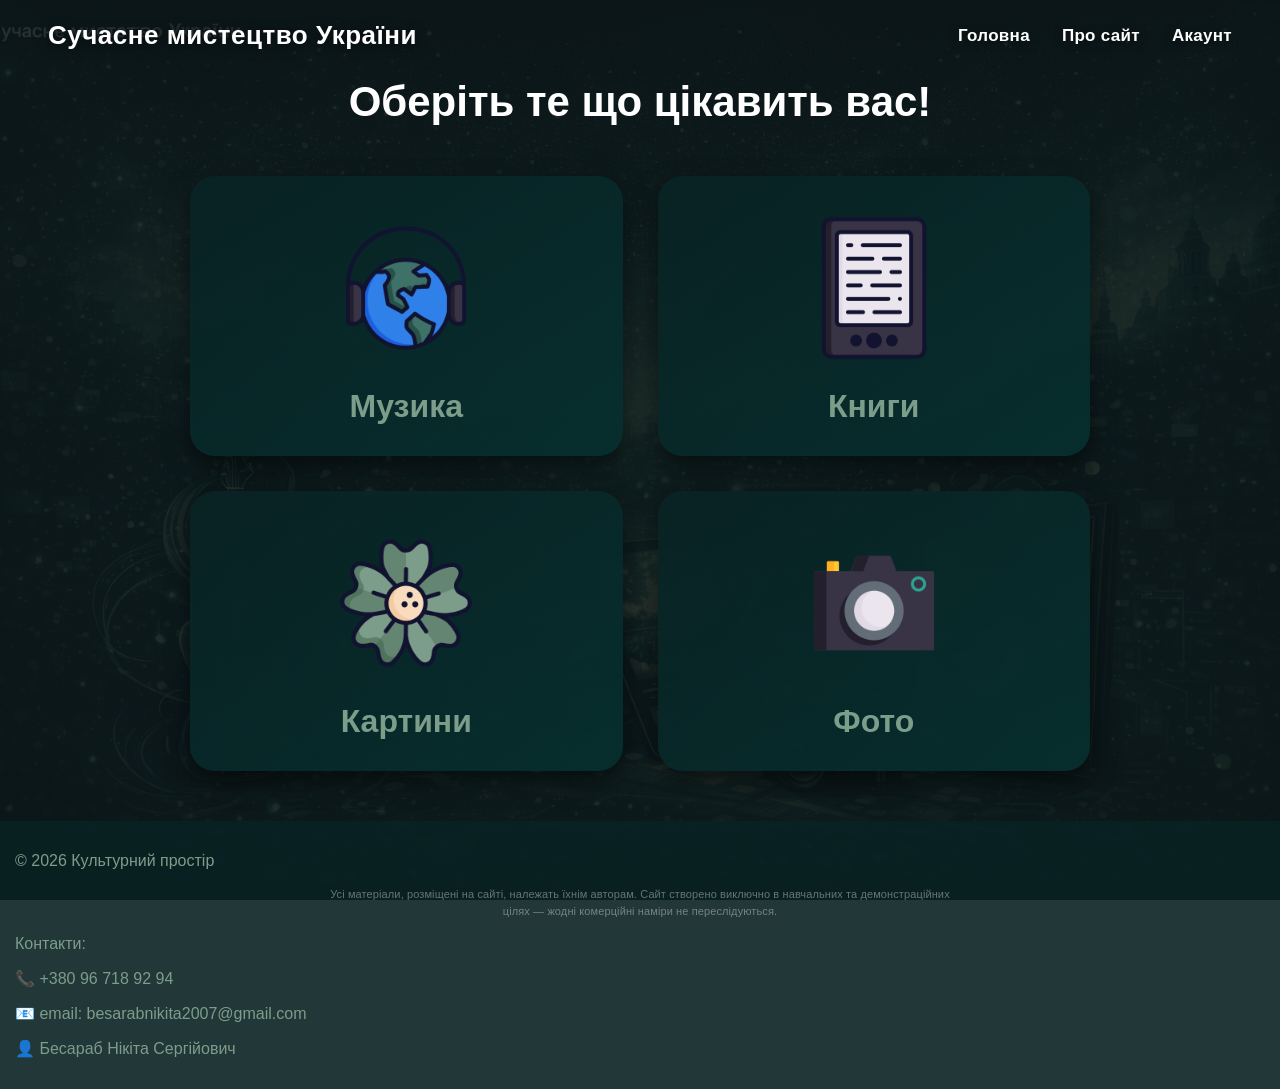
<file: index.html>
<!DOCTYPE html>
<html lang="uk">
<head>
    <meta charset="UTF-8">
    <meta name="viewport" content="width=device-width, initial-scale=1.0">
    <title>Культурний простір</title>

    <link rel="stylesheet" href="style.css">
    <script src="script.js" defer></script>
</head>

<body>

<header>
    <nav class="nav">
        <div class="logo">
            Сучасне мистецтво України
        </div>

        <ul class="menu">
            <li>
                <a href="index.html">Головна</a>
            </li>

            <li>
                <a href="about.html">Про сайт</a>
            </li>

            <!-- АККАУНТ -->
            <li>
                <a href="#" id="navAccountLink" onclick="openAuth()">Акаунт</a>
            </li>
        </ul>
    </nav>
</header>

<main>
    <h1>
        Оберіть те що цікавить вас!
    </h1>

    <div class="sections">

        <a href="Musiс.html" class="section-card">
            <img src="img/Musik.png" class="card-icon" data-gif="img/Musik.gif" alt="Музика">
            Музика
        </a>

        <a href="Book.html" class="section-card">
            <img src="img/Book.png" class="card-icon" data-gif="img/Book.gif" alt="Книги">
            Книги
        </a>

        <a href="Art.html" class="section-card">
            <img src="img/Art.png" class="card-icon" data-gif="img/Art.gif" alt="Картини">
            Картини
        </a>

        <a href="Photo.html" class="section-card">
            <img src="img/Camera.png" class="card-icon" data-gif="img/Camera.gif" alt="Фото">
            Фото
        </a>

    </div>
</main>

<!-- FOOTER — завжди знизу завдяки flex на body -->
<footer>
    <p>© 2026 Культурний простір</p>
    <p class="footer-disclaimer">Усі матеріали, розміщені на сайті, належать їхнім авторам. Сайт створено виключно в навчальних та демонстраційних цілях — жодні комерційні наміри не переслідуються.</p>
<p>Контакти:</p>
    <div class="footer-contacts">
        <p onclick="copyText('+380967189294')">📞 +380 96 718 92 94</p>
        <p onclick="copyText('besarabnikita2007@gmail.com')">📧 email: besarabnikita2007@gmail.com</p>
        <p>👤 Бесараб Нікіта Сергійович</p>
    </div>
</footer>

<!-- ===== МОДАЛЬНЕ ВІКНО АКАУНТА ===== -->
<div id="authModal" class="auth-modal">

    <div class="auth-box">
        <div class="auth-inner">

            <!-- ХРЕСТИК над табами -->
            <div class="auth-header">
                <button class="close-btn" onclick="closeAuth()">✖</button>
            </div>

            <!-- Привітання залогіненого користувача -->
            <div id="userPanel" style="display:none; margin-bottom:12px;">
                <div id="userGreeting" style="color:#fff; font-weight:bold; margin-bottom:8px;"></div>
            </div>

            <!-- ТАБИ -->
            <div class="auth-tabs">
                <button id="tabLogin" class="active" onclick="showLogin()">Вхід</button>
                <button id="tabRegister" onclick="showRegister()">Реєстрація</button>
            </div>

            <!-- ФОРМИ з обгорткою для анімації -->
            <div class="auth-forms-wrapper">

                <!-- LOGIN -->
                <div id="loginForm" class="slide-in">
                    <input id="loginUser" placeholder="Логін">

                    <div class="pass-box">
                        <input id="loginPass" type="password" placeholder="Пароль">
                        <button type="button" onclick="togglePass('loginPass')">
                            <img src="img/Look.png" alt="show">
                        </button>
                    </div>

                    <button onclick="login()">Увійти</button>

                    <!-- Кнопка виходу на вкладці входу (прихована, якщо не залогінений) -->
                    <button id="logoutBtnLogin" onclick="logout()" class="logout-btn" style="display:none;">
                        Вийти з акаунту
                    </button>
                </div>

                <!-- REGISTER -->
                <div id="registerForm" class="slide-out-right" style="display:none;">
                    <input id="regUser" placeholder="Логін">

                    <div class="pass-box">
                        <input id="regPass" type="password" placeholder="Пароль">
                        <button type="button" onclick="togglePass('regPass')">
                            <img src="img/Look.png" alt="show">
                        </button>
                    </div>

                    <div class="pass-box">
                        <input id="regPass2" type="password" placeholder="Підтвердити пароль">
                        <button type="button" onclick="togglePass('regPass2')">
                            <img src="img/Look.png" alt="show">
                        </button>
                    </div>

                    <button onclick="register()">Зареєструватися</button>

                    <!-- Кнопка виходу на вкладці реєстрації (прихована, якщо не залогінений) -->
                    <button id="logoutBtnRegister" onclick="logout()" class="logout-btn" style="display:none;">
                        Вийти з акаунту
                    </button>
                </div>

            </div><!-- /auth-forms-wrapper -->

        </div><!-- /auth-inner -->
    </div><!-- /auth-box -->

</div><!-- /authModal -->

</body>
</html>
</file>
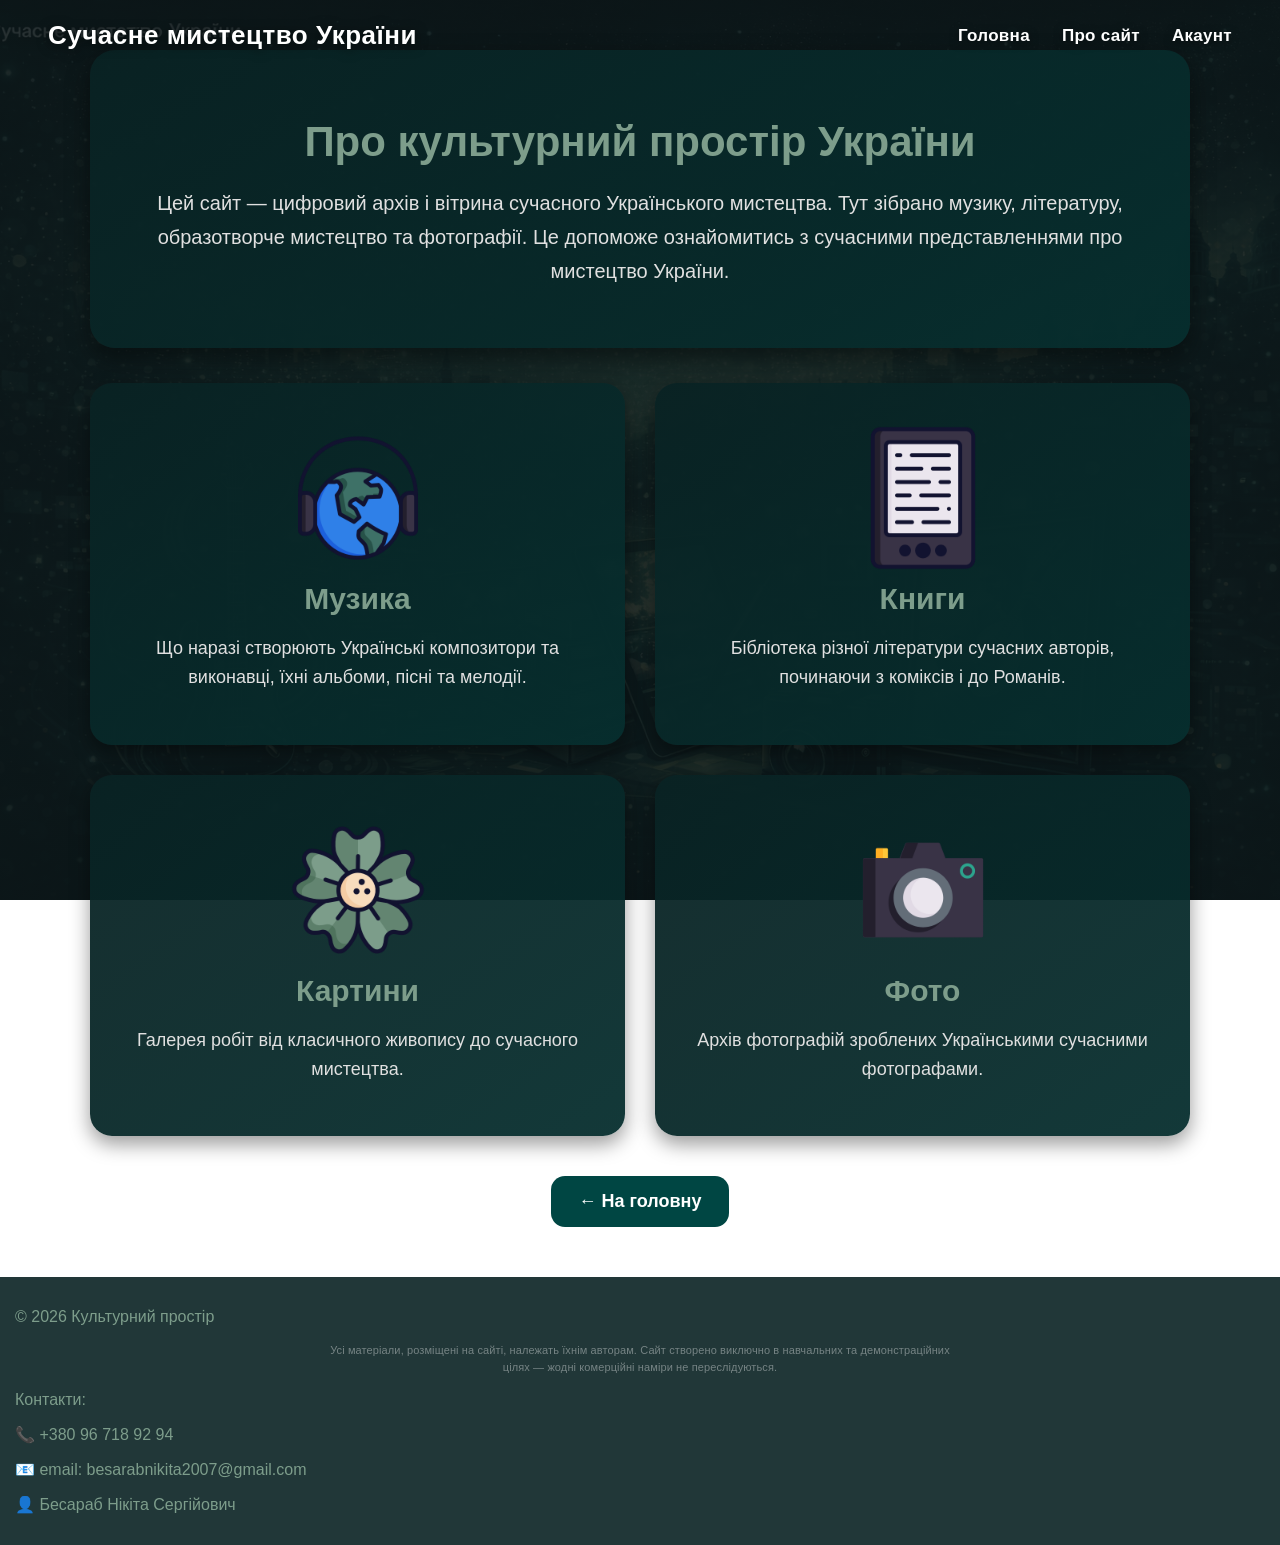
<file: About.html>
<!DOCTYPE html>
<html lang="uk">
<head>
    <meta charset="UTF-8">
    <title>Про сайт</title>
    <link rel="stylesheet" href="style.css">
    <script src="script.js"></script>
</head>
<body>
    <header>
        <nav class="nav">
            <div class="logo">Сучасне мистецтво України</div>
            <ul class="menu">
                <li><a href="index.html">Головна</a></li>
                <li><a href="about.html">Про сайт</a></li>
                <li>
                <a href="#" id="navAccountLink" onclick="openAuth()">Акаунт</a>
            </li>
    </ul>
</li>
            </ul>
        </nav>
    </header>

    <main class="about-main">
        <div class="about-hero">
            <h1>Про культурний простір України</h1>
            <p>Цей сайт — цифровий архів і вітрина сучасного Українського мистецтва. Тут зібрано музику, літературу, образотворче мистецтво та фотографії. Це допоможе ознайомитись з сучасними представленнями про мистецтво України.</p>
        </div>
        
        <div class="features">
            <div class="feat">
                <img src="img/Musik.png" class="card-icon" data-gif="img/Musik.gif" alt="Музика">
                <h3>Музика</h3>
                <p>Що наразі створюють Українські композитори та виконавці, їхні альбоми, пісні та мелодії.</p>
            </div>

            <div class="feat">
                <img src="img/Book.png" class="card-icon" data-gif="img/Book.gif" alt="Книги">
                <h3>Книги</h3>
                <p>Бібліотека різної літератури сучасних авторів, починаючи з коміксів і до Романів.</p>
            </div>

            <div class="feat">
                <img src="img/Art.png" class="card-icon" data-gif="img/Art.gif" alt="Картини">                
                <h3>Картини</h3>
                <p>Галерея робіт від класичного живопису до сучасного мистецтва.</p>
            </div>

            <div class="feat">
                <img src="img/Camera.png" class="card-icon" data-gif="img/Camera.gif" alt="Фото">
                <h3>Фото</h3>
                <p>Архів фотографій зроблених Українськими сучасними фотографами.</p>
            </div>
        </div>

        <a href="index.html" class="back-btn">← На головну</a>
    </main>

    <footer>
            <p>© 2026 Культурний простір</p>
    <p class="footer-disclaimer">Усі матеріали, розміщені на сайті, належать їхнім авторам. Сайт створено виключно в навчальних та демонстраційних цілях — жодні комерційні наміри не переслідуються.</p>
    <p>Контакти:</p>
    <div class="footer-contacts">
        <p onclick="copyText('+380967189294')">📞 +380 96 718 92 94</p>
        <p onclick="copyText('besarabnikita2007@gmail.com')">📧 email: besarabnikita2007@gmail.com</p>
        <p>👤 Бесараб Нікіта Сергійович</p>
    </div>
    </footer>
    <!-- ===== МОДАЛЬНЕ ВІКНО АКАУНТА ===== -->
<div id="authModal" class="auth-modal">
    <div class="auth-box">
        <div class="auth-inner">

            <div class="auth-header">
                <button class="close-btn" onclick="closeAuth()">✖</button>
            </div>

            <div id="userPanel" style="display:none; margin-bottom:12px;">
                <div id="userGreeting" style="color:#fff; font-weight:bold; margin-bottom:8px;"></div>
            </div>

            <div class="auth-tabs">
                <button id="tabLogin" class="active" onclick="showLogin()">Вхід</button>
                <button id="tabRegister" onclick="showRegister()">Реєстрація</button>
            </div>

            <div class="auth-forms-wrapper">

                <!-- LOGIN -->
                <div id="loginForm" class="slide-in">
                    <input id="loginUser" placeholder="Логін">
                    <div class="pass-box">
                        <input id="loginPass" type="password" placeholder="Пароль">
                        <button type="button" onclick="togglePass('loginPass')">
                            <img src="img/Look.png" alt="show">
                        </button>
                    </div>
                    <button onclick="login()">Увійти</button>
                    <button id="logoutBtnLogin" onclick="logout()" class="logout-btn" style="display:none;">
                        Вийти з акаунту
                    </button>
                </div>

                <!-- REGISTER -->
                <div id="registerForm" class="slide-out-right" style="display:none;">
                    <input id="regUser" placeholder="Логін">
                    <div class="pass-box">
                        <input id="regPass" type="password" placeholder="Пароль">
                        <button type="button" onclick="togglePass('regPass')">
                            <img src="img/Look.png" alt="show">
                        </button>
                    </div>
                    <div class="pass-box">
                        <input id="regPass2" type="password" placeholder="Підтвердити пароль">
                        <button type="button" onclick="togglePass('regPass2')">
                            <img src="img/Look.png" alt="show">
                        </button>
                    </div>
                    <button onclick="register()">Зареєструватися</button>
                    <button id="logoutBtnRegister" onclick="logout()" class="logout-btn" style="display:none;">
                        Вийти з акаунту
                    </button>
                </div>

            </div>
        </div>
    </div>
</div>
</body>
</html>
</file>
<file: style.css>
:root{
    --dark1:#0C1618;
    --dark2:#092223;
    --dark3:#062E2E;
    --accent:#004643;
    --light:#7D9D8B;
}

body{
    margin:0;
    font-family:Arial,sans-serif;
    color:#fff;
    display:flex;
    flex-direction:column;
    min-height:100vh;
    background:
    linear-gradient(rgba(12,22,24,.88),rgba(12,22,24,.88)),
    url("img/img_GlobalBG.png");
    background-size:cover;
    background-position:center;
    background-attachment:fixed;
}

/* HEADER */
header{
    background-color:transparent;
    position:fixed;
    top:0;
    left:0;
    right:0;
    z-index:100;
    transition:background-color .35s ease, backdrop-filter .35s ease;
}

header.scrolled{
    background-color:rgba(9,34,35,.85);
    backdrop-filter:blur(10px);
}

.nav{
    display:flex;
    justify-content:space-between;
    align-items:center;
    padding:20px 48px;
}

.logo{
    color:#fff;
    font-size:26px;
    font-weight:800;
    letter-spacing:.5px;
    text-shadow:0 2px 12px rgba(0,0,0,.6);
}

.menu{
    list-style:none;
    display:flex;
    gap:32px;
    margin:0;
    padding:0;
}

.menu a{
    color:#fff;
    text-decoration:none;
    font-size:17px;
    font-weight:600;
    letter-spacing:.3px;
    text-shadow:0 2px 8px rgba(0,0,0,.5);
    transition:color .2s ease;
}

.menu a:hover{
    color:var(--light);
}

/* відступ щоб контент не ховався під фіксованим хедером */
main,
.books-main,
.music-main,
.photo-main{
    padding-top:90px;
}

/* DROPDOWN */
.dropdown{
    position:relative;
}

.dropdown-menu{
    display:none;
    position:absolute;
    top:100%;
    right:0;
    background-color:#3F7267;
    list-style:none;
    padding:10px 0;
    margin:0;
    min-width:230px;
    border-radius:10px;
    box-shadow:0 6px 15px rgba(0,0,0,.4);
}

.dropdown-menu li{
    padding:12px 20px;
    cursor:pointer;
    transition:.2s ease;
}

.dropdown-menu li:hover{
    background-color:rgba(255,255,255,.15);
}

.dropdown:hover .dropdown-menu{
    display:block;
}

/* MAIN */
main{
    flex:1;
    padding:50px 20px;
    text-align:center;
}

/* HOME PAGE */
h1{
    font-size:42px;
    margin-bottom:50px;
    color:#fff;
}

.sections{
    display:grid;
    grid-template-columns:repeat(2,1fr);
    gap:35px;
    width:100%;
    max-width:900px;
    margin:0 auto;
}

.section-card{
    background:linear-gradient(145deg,rgba(9,34,35,.95),rgba(6,46,46,.95));
    border-radius:25px;
    height:280px;
    text-decoration:none;
    color:var(--light);
    font-size:32px;
    font-weight:bold;
    display:flex;
    flex-direction:column;
    align-items:center;
    justify-content:center;
    gap:20px;
    box-shadow:0 10px 25px rgba(0,0,0,.5);
    transition:.25s ease;
}

.section-card:hover{
    transform:translateY(-8px) scale(1.02);
    background:rgba(0,70,67,.95);
    color:#fff;
    box-shadow:0 15px 35px rgba(0,0,0,.7);
}

.card-icon{
    width:160px;
    height:160px;
    object-fit:contain;
}

/* ABOUT PAGE */
.about-main{
    max-width:1100px;
    margin:0 auto;
}

.about-hero{
    background:linear-gradient(145deg,rgba(9,34,35,.95),rgba(6,46,46,.95));
    border-radius:25px;
    padding:40px;
    margin-bottom:35px;
    box-shadow:0 10px 25px rgba(0,0,0,.45);
    text-align:center;
}

.about-hero h1{
    color:var(--light);
    font-size:42px;
    margin-bottom:20px;
}

.about-hero p{
    font-size:20px;
    line-height:1.7;
    color:#e0e0e0;
}

.features{
    display:grid;
    grid-template-columns:repeat(2,1fr);
    gap:30px;
}

.feat{
    background:linear-gradient(145deg,rgba(9,34,35,.95),rgba(6,46,46,.95));
    border-radius:22px;
    padding:35px;
    box-shadow:0 8px 20px rgba(0,0,0,.4);
    transition:.25s ease;
}

.feat:hover{
    transform:translateY(-6px);
    background:rgba(0,70,67,.95);
    box-shadow:0 14px 30px rgba(0,0,0,.55);
}

.feat-icon{
    font-size:55px;
    margin-bottom:15px;
}

.feat h3{
    margin-top:0;
    margin-bottom:15px;
    font-size:30px;
    color:var(--light);
}

.feat p{
    font-size:18px;
    line-height:1.6;
    color:#e0e0e0;
}

/* BUTTON */
.back-btn{
    display:inline-block;
    margin-top:40px;
    padding:15px 28px;
    background-color:var(--accent);
    color:#fff;
    text-decoration:none;
    border-radius:14px;
    font-size:18px;
    font-weight:bold;
    transition:.2s ease;
}

.back-btn:hover{
    background-color:var(--light);
    color:#000;
}

/* FOOTER */
footer{
    text-align:left;
    padding:15px;
    background-color:rgba(9,34,35,.9);
    color:var(--light);
    margin-top:auto;
}

/* ADAPTIVE */
@media(max-width:900px){
    .sections,
    .features{
        grid-template-columns:1fr;
    }

    h1,
    .about-hero h1{
        font-size:34px;
    }

    .feat h3{
        font-size:26px;
    }
}

@media(max-width:600px){
    .nav{
        flex-direction:column;
        gap:15px;
    }

    .menu{
        flex-wrap:wrap;
        justify-content:center;
    }

    .section-card{
        height:220px;
        font-size:26px;
    }

    .card-icon{
        font-size:50px;
    }

    .about-hero{
        padding:25px;
    }

    .about-hero h1{
        font-size:28px;
    }

    .about-hero p{
        font-size:17px;
    }

    .feat{
        padding:25px;
    }
}
/* PHOTO PAGE */
.photo-main{
    padding:50px 20px;
}

.photo-title{
    text-align:center;
    font-size:48px;
    color:var(--light);
    margin-bottom:50px;
}

.photo-gallery{
    max-width:1400px;
    margin:0 auto;

    display:grid;
    grid-template-columns:repeat(auto-fit,minmax(300px,1fr));
    gap:30px;
}

.photo-card{
    position:relative;
    overflow:hidden;
    border-radius:22px;
    height:420px;

    background:linear-gradient(145deg,rgba(9,34,35,.95),rgba(6,46,46,.95));

    box-shadow:0 10px 25px rgba(0,0,0,.45);
}

.photo-card img{
    width:100%;
    height:100%;
    object-fit:cover;
    transition:.3s ease;
}

.photo-card:hover img{
    transform:scale(1.05);
}

/* OVERLAY */
.photo-overlay{
    position:absolute;
    inset:0;

    background:rgba(0,0,0,.88);

    display:flex;
    flex-direction:column;
    justify-content:center;

    padding:25px;

    opacity:0;
    transition:.3s ease;
}

.photo-card:hover .photo-overlay{
    opacity:1;
}

.photo-overlay h3{
    color:var(--light);
    margin-bottom:15px;
}

.photo-overlay p{
    line-height:1.5;
    margin-bottom:20px;
}


/* адаптив */
@media(max-width:700px){
    .photo-title{
        font-size:36px;
    }

    .photo-card{
        height:350px;
    }
}
/* =========================
   BOOKS PAGE
========================== */
.books-main{
    padding:50px 20px;
}

.books-title{
    text-align:center;
    font-size:48px;
    color:var(--light);
    margin-bottom:50px;
}

.books-grid{
    max-width:1200px;
    margin:0 auto;
    display:grid;
    grid-template-columns:1fr 1fr;
    gap:30px;
}

.book-wrapper{
    position:relative;
    overflow:visible;
    transition:transform .35s ease;
}

.book-card{
    position:relative;
    border-radius:18px;
    overflow:hidden;
    height:400px;
    background:linear-gradient(145deg,rgba(9,34,35,.95),rgba(6,46,46,.95));
    box-shadow:0 10px 25px rgba(0,0,0,.5);
    cursor:pointer;
}

.book-card img{
    width:100%;
    height:100%;
    object-fit:cover;
    display:block;
    transition:.3s ease;
}

.book-card:hover img{
    transform:scale(1.04);
}

.book-card .no-cover{
    width:100%;
    height:100%;
    display:flex;
    align-items:center;
    justify-content:center;
    font-size:64px;
    color:var(--light);
    opacity:.4;
}

/* Скидання зміщення при відкритті */

/* Панель з інформацією */
.book-panel{
    overflow:hidden;
    max-height:0;
    opacity:0;
    background:linear-gradient(160deg,#0e2e30,#091f21);
    border-radius:0 0 18px 18px;
    border:1px solid rgba(125,157,139,.18);
    border-top:none;
    box-shadow:0 12px 30px rgba(0,0,0,.55);
    transition:max-height .45s cubic-bezier(.4,0,.2,1),
               opacity .35s ease,
               padding .35s ease;
    padding:0 24px;
    box-sizing:border-box;
    position:relative;
    z-index:10;

    display:flex;
    flex-direction:column;
    gap:16px;
}

.book-wrapper.open .book-card{
    border-radius:18px 18px 0 0;
    transform:translateY(0) !important;
}

.book-wrapper.open .book-panel{
    max-height:320px;
    opacity:1;
    pointer-events:auto;
    padding:22px 24px 24px;
}

.book-panel-title{
    font-size:18px;
    font-weight:bold;
    color:#fff;
    margin:0;
    line-height:1.3;
}

.book-panel-divider{
    height:1px;
    background:rgba(125,157,139,.3);
    border:none;
    margin:0;
}

.book-panel-label{
    font-size:11px;
    font-weight:700;
    letter-spacing:1.5px;
    text-transform:uppercase;
    color:var(--light);
    margin:0 0 4px 0;
}

.book-panel-author{
    font-size:16px;
    color:#e0e0e0;
    margin:0;
}

.book-panel-desc{
    font-size:14px;
    color:rgba(224,224,224,.85);
    line-height:1.65;
    margin:0;
}

@media(max-width:900px){
    .books-grid{
        grid-template-columns:1fr;
        gap:60px;
    }

    .books-title{
        font-size:36px;
    }

    .book-card{
        height:340px;
    }
}

/* =========================
   AUTH MODAL (АКАУНТ)
========================= */
.auth-modal{
    position:fixed;
    inset:0;
    background:rgba(0,0,0,.75);
    backdrop-filter:blur(8px);
    display:none;
    justify-content:center;
    align-items:center;
    z-index:999;
}

/* ЗОВНІШНІЙ КОНТЕЙНЕР — градієнтна рамка */
.auth-box{
    width:440px;
    padding:3px;
    background:linear-gradient(135deg,#3F7267,#1a4a45,#0C1618);
    border-radius:24px;
    box-shadow:
        0 30px 80px rgba(0,0,0,.7),
        0 0 0 1px rgba(125,157,139,.15),
        inset 0 1px 0 rgba(255,255,255,.06);
    position:relative;
}

/* ВНУТРІШНІЙ КОНТЕЙНЕР */
.auth-inner{
    background:linear-gradient(160deg,#0e2e30,#091f21);
    padding:36px 32px 28px;
    border-radius:22px;
    position:relative;
}

/* ТАБИ */
.auth-tabs{
    display:flex;
    gap:0;
    margin-bottom:28px;
    background:rgba(0,0,0,.35);
    border-radius:14px;
    padding:4px;
}

/* кнопки табів */
.auth-tabs button{
    flex:1;
    padding:11px;
    border:none;
    background:transparent;
    color:rgba(255,255,255,.45);
    cursor:pointer;
    transition:.3s ease;
    border-radius:15px;
    font-size:10px;
    font-weight:600;
    letter-spacing:.2px;
    width:auto;
    margin-top:0;
    box-shadow:none;
}

/* активна вкладка */
.auth-tabs button.active{
    background:linear-gradient(135deg,#3F7267,#2a5c55);
    color:#fff;
    box-shadow:0 4px 15px rgba(0,0,0,.4);
}


.auth-tabs button:hover:not(.active){
    color:rgba(255,255,255,.75);
    background:rgba(255,255,255,.06);
    transform:none;
}

/* input */
.auth-box input{
    width:100%;
    padding:13px 16px;
    margin:6px 0;
    border:1px solid rgba(125,157,139,.2);
    border-radius:12px;
    outline:none;
    background:rgba(0,0,0,.35);
    color:#fff;
    font-size:15px;
    box-sizing:border-box;
    transition:.25s ease;
}

.auth-box input::placeholder{
    color:rgba(255,255,255,.28);
}

.auth-box input:focus{
    border-color:var(--light);
    background:rgba(0,0,0,.5);
    box-shadow:0 0 0 3px rgba(125,157,139,.15);
}

/* ===== ПАРОЛЬ + КНОПКА ===== */
.pass-box{
    display:flex;
    align-items:center;
    gap:8px;
}

.pass-box input{
    flex:1;
}

.pass-box button{
    width:46px !important;
    height:46px !important;
    flex:0 0 46px;
    padding:0 !important;
    margin-top:6px !important;
    display:flex;
    align-items:center;
    justify-content:center;
    border:1px solid rgba(125,157,139,.2) !important;
    border-radius:12px !important;
    background:rgba(0,0,0,.35) !important;
    color:#fff;
    cursor:pointer;
    transition:.2s ease;
    box-shadow:none !important;
    letter-spacing:0;
    font-size:14px;
}

.pass-box button:hover{
    background:var(--accent) !important;
    border-color:var(--light) !important;
    transform:none !important;
}

.pass-box button img{
    width:20px;
    height:20px;
    filter:brightness(0) invert(1) opacity(.6);
}


/* ОСНОВНІ КНОПКИ */
.auth-box button{
    width:100%;
    margin-top:16px;
    padding:14px;
    border:none;
    border-radius:13px;
    background:linear-gradient(135deg,#3F7267,#2a5c55);
    color:#fff;
    font-weight:700;
    font-size:15px;
    cursor:pointer;
    transition:.25s ease;
    box-shadow:0 6px 20px rgba(0,0,0,.35);
    letter-spacing:.3px;
}

.auth-box button:hover{
    background:linear-gradient(135deg,#5a9a8a,#3F7267) !important;
    color:#fff !important;
    transform:translateY(-2px);
    box-shadow:0 10px 28px rgba(0,0,0,.45);
}

.auth-box button:active{
    transform:translateY(0);
}

/* logout */
.logout-btn{
    background:linear-gradient(135deg,#c0392b,#96281b) !important;
    margin-top:10px !important;
}

.logout-btn:hover{
    background:linear-gradient(135deg,#e74c3c,#c0392b) !important;
}
        /* ===== АНІМАЦІЯ ПЕРЕМИКАННЯ ФОРМ ===== */
        .auth-forms-wrapper {
            position: relative;
            overflow: hidden;
        }

        #loginForm,
        #registerForm {
            transition: opacity .35s ease, transform .35s ease;
        }

        #loginForm.slide-out-left {
            opacity: 0;
            transform: translateX(-40px);
            pointer-events: none;
            position: absolute;
            width: 100%;
        }

        #registerForm.slide-out-right {
            opacity: 0;
            transform: translateX(40px);
            pointer-events: none;
            position: absolute;
            width: 100%;
        }

        #loginForm.slide-in,
        #registerForm.slide-in {
            opacity: 1;
            transform: translateX(0);
        }

        /* ===== ХРЕСТИК — над табами ===== */
        .auth-header {
            display: flex;
            justify-content: flex-end;
            margin-bottom: 12px;
        }

        .close-btn {
            all: unset;
            width: auto !important;
            height: auto !important;
            padding: 4px 8px !important;
            margin: 0 !important;
            background: none !important;
            border: none !important;
            box-shadow: none !important;
            color: rgba(255,255,255,.35);
            font-size: 20px;
            line-height: 1;
            cursor: pointer;
            transition: color .2s ease;
        }

        .close-btn:hover {
            color: #fff !important;
            background: none !important;
            transform: none !important;
        }
/* =========================
   MUSIC PAGE
========================== */
.music-main{
    padding:50px 20px;
}

.music-title{
    text-align:center;
    font-size:48px;
    color:var(--light);
    margin-bottom:50px;
}

.music-grid{
    max-width:1300px;
    margin:0 auto;
    display:grid;
    grid-template-columns:repeat(4,1fr);
    gap:24px;
}

.music-wrapper{
    position:relative;
}

.music-card{
    position:relative;
    border-radius:16px;
    overflow:hidden;
    height:220px;
    background:linear-gradient(145deg,rgba(9,34,35,.95),rgba(6,46,46,.95));
    box-shadow:0 8px 22px rgba(0,0,0,.5);
    cursor:pointer;
    transition:transform .3s ease,box-shadow .3s ease;
    display:flex;
    flex-direction:column;
    align-items:center;
    justify-content:center;
    gap:12px;
}

.music-card img.cover{
    width:100%;
    height:100%;
    object-fit:cover;
    position:absolute;
    inset:0;
    transition:transform .35s ease,filter .35s ease;
}

.music-card:hover img.cover{
    transform:scale(1.06);
    filter:brightness(.55);
}

.music-card .no-cover{
    display:flex;
    align-items:center;
    justify-content:center;
    font-size:52px;
    color:var(--light);
    opacity:.45;
    position:relative;
    z-index:1;
    pointer-events:none;
}

.music-card-label{
    position:absolute;
    bottom:0;
    left:0;
    right:0;
    padding:12px 14px 14px;
    background:linear-gradient(transparent,rgba(0,0,0,.82));
    z-index:2;
    pointer-events:none;
    transition:opacity .3s ease;
}

.music-card-label .track-name{
    font-size:14px;
    font-weight:700;
    color:#fff;
    margin:0 0 2px 0;
    white-space:nowrap;
    overflow:hidden;
    text-overflow:ellipsis;
}

.music-card-label .track-artist{
    font-size:12px;
    color:var(--light);
    margin:0;
    white-space:nowrap;
    overflow:hidden;
    text-overflow:ellipsis;
}

.expand-icon{
    position:absolute;
    top:10px;
    right:12px;
    z-index:3;
    font-size:18px;
    color:rgba(255,255,255,.55);
    transition:color .25s ease,transform .35s ease;
    pointer-events:none;
}

.music-wrapper.open .expand-icon{
    transform:rotate(180deg);
    color:var(--light);
}

.music-card:hover{
    transform:translateY(-5px);
    box-shadow:0 16px 36px rgba(0,0,0,.65);
}

.music-panel{
    overflow:hidden;
    max-height:0;
    opacity:0;
    background:linear-gradient(160deg,#0e2e30,#091f21);
    border-radius:0 0 16px 16px;
    border:1px solid rgba(125,157,139,.18);
    border-top:none;
    box-shadow:0 12px 30px rgba(0,0,0,.55);
    transition:max-height .45s cubic-bezier(.4,0,.2,1),
               opacity .35s ease,
               padding .35s ease;
    padding:0 20px;
    box-sizing:border-box;
    position:relative;
    z-index:5;
}

.music-wrapper.open .music-card{
    border-radius:16px 16px 0 0;
    transform:translateY(0) !important;
}

.music-wrapper.open .music-panel{
    max-height:260px;
    opacity:1;
    padding:18px 20px 20px;
}

.panel-meta{
    display:flex;
    flex-direction:column;
    gap:8px;
}

.panel-title{
    font-size:15px;
    font-weight:700;
    color:#fff;
    margin:0;
    line-height:1.3;
}

.panel-divider{
    height:1px;
    background:rgba(125,157,139,.3);
    border:none;
    margin:0;
}

.panel-label{
    font-size:10px;
    font-weight:700;
    letter-spacing:1.4px;
    text-transform:uppercase;
    color:var(--light);
    margin:0 0 2px 0;
}

.panel-artist{
    font-size:13px;
    color:#e0e0e0;
    margin:0 0 6px 0;
}

.panel-desc{
    font-size:12px;
    color:rgba(224,224,224,.8);
    line-height:1.55;
    margin:0;
}

.panel-audio{
    width:100%;
    margin-top:12px;
    accent-color:var(--light);
    border-radius:8px;
}

.audio-placeholder{
    width:100%;
    margin-top:12px;
    padding:10px 14px;
    background:rgba(0,0,0,.3);
    border:1px dashed rgba(125,157,139,.35);
    border-radius:10px;
    color:rgba(125,157,139,.65);
    font-size:12px;
    text-align:center;
    letter-spacing:.5px;
    box-sizing:border-box;
}

@media(max-width:1100px){
    .music-grid{
        grid-template-columns:repeat(3,1fr);
    }
}

@media(max-width:800px){
    .music-grid{
        grid-template-columns:repeat(2,1fr);
    }

    .music-title{
        font-size:36px;
    }

    .music-card{
        height:190px;
    }
}

@media(max-width:500px){
    .music-grid{
        grid-template-columns:1fr;
    }
}

.music-card .no-cover img{
    width:70px;
    height:70px;
    object-fit:contain;
}
/* =========================================================
   ПОВНИЙ АДАПТИВ — ПК / ПЛАНШЕТ / СМАРТФОН
   ========================================================= */

/* ── Бургер-кнопка (прихована на десктопі) ── */
.burger{
    display:none;
    flex-direction:column;
    justify-content:center;
    gap:5px;
    width:36px;
    height:36px;
    cursor:pointer;
    background:none;
    border:none;
    padding:0;
    z-index:200;
}

.burger span{
    display:block;
    height:3px;
    border-radius:3px;
    background:#fff;
    transition:transform .3s ease, opacity .3s ease, width .3s ease;
    transform-origin:center;
}

.burger.active span:nth-child(1){ transform:translateY(8px) rotate(45deg); }
.burger.active span:nth-child(2){ opacity:0; width:0; }
.burger.active span:nth-child(3){ transform:translateY(-8px) rotate(-45deg); }

/* ── Мобільне меню (overlay) ── */
.mobile-nav-overlay{
    display:none;
    position:fixed;
    inset:0;
    background:rgba(6,18,19,.97);
    backdrop-filter:blur(12px);
    z-index:150;
    flex-direction:column;
    align-items:center;
    justify-content:center;
    gap:36px;
}

.mobile-nav-overlay.open{
    display:flex;
}

.mobile-nav-overlay a{
    color:#fff;
    text-decoration:none;
    font-size:28px;
    font-weight:700;
    letter-spacing:.5px;
    text-shadow:0 2px 10px rgba(0,0,0,.6);
    transition:color .2s ease;
}

.mobile-nav-overlay a:hover{
    color:var(--light);
}

/* =========================================================
   ПЛАНШЕТ  769px – 1100px
   ========================================================= */
@media(max-width:1100px){

    /* Хедер */
    .nav{ padding:16px 28px; }
    .logo{ font-size:22px; }

    /* Головна — картки секцій */
    .sections{
        max-width:680px;
        gap:24px;
    }

    .section-card{
        height:240px;
        font-size:28px;
    }

    .card-icon{
        width:130px;
        height:130px;
    }

    /* About */
    .about-hero h1{ font-size:36px; }
    .about-hero p{ font-size:18px; }
    .feat h3{ font-size:26px; }
    .feat p{ font-size:16px; }

    /* Photo / Art */
    .photo-gallery{
        grid-template-columns:repeat(2,1fr);
    }

    /* Books */
    .books-grid{
        gap:20px;
    }

    /* Music */
    .music-grid{
        grid-template-columns:repeat(3,1fr);
    }
}

/* =========================================================
   ПЛАНШЕТ  577px – 768px
   ========================================================= */
@media(max-width:768px){

    /* Хедер — бургер */
    .burger{ display:flex; }
    .menu{ display:none !important; }
    .nav{ padding:14px 20px; }
    .logo{ font-size:18px; }

    /* Прибираємо padding-top (хедер менший) */
    main,
    .books-main,
    .music-main,
    .photo-main,
    .about-main{
        padding-top:72px;
    }

    /* Головна */
    h1{ font-size:30px; margin-bottom:32px; }

    .sections{
        grid-template-columns:1fr 1fr;
        max-width:100%;
        gap:16px;
        padding:0 4px;
    }

    .section-card{
        height:200px;
        font-size:22px;
        border-radius:18px;
    }

    .card-icon{
        width:100px;
        height:100px;
    }

    /* About */
    .about-main{ padding:72px 16px 30px; }
    .about-hero{ padding:28px 20px; border-radius:18px; }
    .about-hero h1{ font-size:28px; }
    .about-hero p{ font-size:16px; }
    .features{ grid-template-columns:1fr; gap:16px; }
    .feat{ padding:24px 20px; border-radius:16px; }
    .feat h3{ font-size:22px; }
    .feat p{ font-size:15px; }
    .back-btn{ font-size:16px; padding:12px 22px; }

    /* Photo / Art */
    .photo-title,
    .books-title,
    .music-title{ font-size:36px; margin-bottom:30px; }

    .photo-gallery{ grid-template-columns:1fr 1fr; gap:16px; }
    .photo-card{ height:280px; }

    /* Books */
    .books-grid{ grid-template-columns:1fr; gap:16px; }
    .book-card{ height:300px; }

    /* Music */
    .music-grid{ grid-template-columns:repeat(2,1fr); gap:16px; }
    .music-card{ height:190px; }

    /* Auth modal */
    .auth-box{ width:calc(100vw - 32px); max-width:420px; }
    .auth-inner{ padding:28px 20px 22px; }

    /* Footer */
    footer{ padding:14px 16px; }
    .footer-contacts p{ font-size:13px; }
}

/* =========================================================
   МОБІЛЬНИЙ  до 576px
   ========================================================= */
@media(max-width:576px){

    /* Хедер */
    .nav{ padding:12px 16px; }
    .logo{ font-size:15px; }

    main,
    .books-main,
    .music-main,
    .photo-main,
    .about-main{
        padding-top:64px;
    }

    /* Головна */
    h1{ font-size:24px; margin-bottom:24px; }

    .sections{
        grid-template-columns:1fr 1fr;
        gap:12px;
    }

    .section-card{
        height:160px;
        font-size:18px;
        gap:12px;
        border-radius:16px;
    }

    .card-icon{
        width:72px;
        height:72px;
    }

    /* About */
    .about-hero h1{ font-size:24px; }
    .about-hero p{ font-size:14px; }
    .feat h3{ font-size:20px; }
    .feat p{ font-size:14px; }
    .back-btn{ font-size:15px; padding:11px 18px; }

    /* Photo / Art */
    .photo-title,
    .books-title,
    .music-title{ font-size:28px; margin-bottom:20px; }

    .photo-gallery{ grid-template-columns:1fr; gap:14px; }
    .photo-card{ height:260px; }

    .photo-overlay{
        opacity:1;
        background:linear-gradient(transparent 40%, rgba(0,0,0,.9));
        justify-content:flex-end;
        padding:16px;
    }

    .photo-overlay h3{ font-size:14px; margin-bottom:6px; }
    .photo-overlay p{ font-size:12px; margin-bottom:0; line-height:1.4; }

    /* Books */
    .books-grid{ grid-template-columns:1fr; gap:14px; }
    .book-card{ height:250px; }
    .book-panel-title{ font-size:15px; }
    .book-panel-author{ font-size:14px; }
    .book-panel-desc{ font-size:13px; }
    .book-wrapper.open .book-panel{ max-height:280px; }

    /* Music */
    .music-grid{ grid-template-columns:1fr 1fr; gap:12px; }
    .music-card{ height:160px; }
    .music-card-label .track-name{ font-size:12px; }
    .music-card-label .track-artist{ font-size:11px; }
    .music-wrapper.open .music-panel{ max-height:220px; }
    .panel-title{ font-size:13px; }
    .panel-artist{ font-size:12px; }
    .panel-desc{ font-size:11px; }
    .audio-placeholder{ font-size:11px; padding:8px 10px; }

    /* Auth modal */
    .auth-box{ width:calc(100vw - 24px); }
    .auth-inner{ padding:24px 16px 18px; }
    .auth-tabs button{ font-size:13px; padding:9px; }

    /* Footer */
    footer{ padding:12px 14px; font-size:13px; }
    .footer-contacts{ display:flex; flex-direction:column; gap:4px; }
    .footer-contacts p{ font-size:12px; margin:0; }
}

/* =========================================================
   ДУЖЕ МАЛІ  до 375px
   ========================================================= */
@media(max-width:375px){

    .section-card{ height:140px; font-size:16px; }
    .card-icon{ width:60px; height:60px; }

    .music-grid{ grid-template-columns:1fr; }
    .music-card{ height:180px; }

    .photo-card{ height:220px; }
    .book-card{ height:220px; }

    .logo{ font-size:13px; }
}
/* =========================================================
   ITEM MODAL (Art / Photo pages)
   ========================================================= */
.item-modal{
    display:none;
    position:fixed;
    inset:0;
    background:rgba(0,0,0,.85);
    backdrop-filter:blur(8px);
    z-index:500;
    align-items:center;
    justify-content:center;
    padding:20px;
}

.item-modal-box{
    background:linear-gradient(145deg,#0c2426,#062e2e);
    border-radius:24px;
    box-shadow:0 24px 60px rgba(0,0,0,.7);
    width:100%;
    max-width:1100px;
    max-height:90vh;
    display:grid;
    grid-template-columns:1fr 1fr;
    overflow:hidden;
    position:relative;
}

.im-close{
    position:absolute;
    top:14px;
    right:18px;
    background:rgba(255,255,255,.1);
    border:none;
    color:#fff;
    font-size:20px;
    cursor:pointer;
    width:36px;
    height:36px;
    border-radius:50%;
    z-index:10;
    transition:.2s;
}
.im-close:hover{ background:rgba(255,255,255,.25); }

.im-left{
    display:flex;
    flex-direction:column;
    gap:0;
    overflow:hidden;
}

.im-img{
    width:100%;
    height:360px;
    object-fit:cover;
    flex-shrink:0;
}

.im-info{
    padding:24px;
    overflow-y:auto;
    flex:1;
}

.im-author{
    color:var(--light);
    font-size:16px;
    font-weight:700;
    margin:0 0 10px;
}

.im-desc{
    color:#d8d8d8;
    font-size:14px;
    line-height:1.65;
    margin:0;
}

.im-right{
    border-left:1px solid rgba(125,157,139,.2);
    overflow-y:auto;
    padding:24px;
}

/* =========================================================
   REVIEW SYSTEM
   ========================================================= */
.reviews-title{
    font-size:16px;
    font-weight:700;
    color:var(--light);
    margin:0 0 16px;
    text-transform:uppercase;
    letter-spacing:1px;
}

.review-form{
    margin-bottom:20px;
}

.review-form-title{
    font-size:13px;
    color:#bbb;
    margin:0 0 10px;
}

/* Rating numbers row */
.rating-row{
    display:flex;
    gap:6px;
    flex-wrap:wrap;
    margin-bottom:12px;
}

.rating-num{
    width:32px;
    height:32px;
    display:flex;
    align-items:center;
    justify-content:center;
    border-radius:8px;
    background:rgba(125,157,139,.12);
    border:1px solid rgba(125,157,139,.25);
    color:#aaa;
    font-size:13px;
    font-weight:700;
    cursor:pointer;
    transition:background .15s, color .15s, box-shadow .15s, transform .1s;
    user-select:none;
}

.rating-num.hover{
    background:rgba(125,157,139,.35);
    color:#fff;
    box-shadow:0 0 8px rgba(125,157,139,.5);
}

.rating-num.selected{
    background:linear-gradient(135deg,#004643,#7D9D8B);
    color:#fff;
    border-color:var(--light);
    box-shadow:0 0 10px rgba(125,157,139,.6);
    transform:scale(1.1);
}

/* wave-glow animation for hovered numbers */
@keyframes ratingGlow{
    0%,100%{ box-shadow:0 0 6px rgba(125,157,139,.4); }
    50%{ box-shadow:0 0 16px rgba(125,157,139,.9); }
}
.rating-num.hover{
    animation:ratingGlow .7s ease infinite;
}

.review-textarea{
    width:100%;
    min-height:80px;
    background:rgba(0,0,0,.3);
    border:1px solid rgba(125,157,139,.3);
    border-radius:10px;
    color:#fff;
    font-size:13px;
    padding:10px 12px;
    resize:vertical;
    box-sizing:border-box;
    font-family:inherit;
    transition:.2s;
}
.review-textarea:focus{
    outline:none;
    border-color:var(--light);
    box-shadow:0 0 0 2px rgba(125,157,139,.2);
}

.review-submit-btn{
    margin-top:10px;
    padding:9px 20px;
    background:linear-gradient(135deg,#004643,#3F7267);
    color:#fff;
    border:none;
    border-radius:10px;
    font-size:13px;
    font-weight:700;
    cursor:pointer;
    transition:.2s;
    letter-spacing:.5px;
}
.review-submit-btn:hover{
    background:linear-gradient(135deg,#3F7267,var(--light));
    color:#000;
}

.review-login-prompt{
    background:rgba(0,0,0,.25);
    border:1px dashed rgba(125,157,139,.3);
    border-radius:12px;
    padding:16px;
    text-align:center;
    margin-bottom:16px;
}
.review-login-prompt p{
    color:#bbb;
    font-size:13px;
    margin:0 0 10px;
}
.review-login-btn{
    padding:8px 18px;
    background:var(--accent);
    color:#fff;
    border:none;
    border-radius:9px;
    font-size:13px;
    font-weight:700;
    cursor:pointer;
    transition:.2s;
}
.review-login-btn:hover{
    background:var(--light);
    color:#000;
}

.reviews-list{
    display:flex;
    flex-direction:column;
    gap:12px;
    margin-top:8px;
}

.no-reviews{
    color:rgba(125,157,139,.6);
    font-size:13px;
    font-style:italic;
    margin:0;
}

.review-item{
    background:rgba(0,0,0,.25);
    border:1px solid rgba(125,157,139,.15);
    border-radius:12px;
    padding:12px 14px;
}

.review-header{
    display:flex;
    justify-content:space-between;
    align-items:center;
    margin-bottom:6px;
}

.review-user{
    font-size:13px;
    font-weight:700;
    color:var(--light);
}

.review-rating{
    font-size:13px;
    color:#e0e0e0;
    font-weight:700;
}

.review-comment{
    font-size:13px;
    color:#d0d0d0;
    line-height:1.5;
    margin:0;
}

/* =========================================================
   PHOTO CARD — click-to-open (no hover overlay on desktop)
   ========================================================= */
.photo-card{
    cursor:pointer;
}
.photo-card .photo-overlay{
    opacity:0;
    pointer-events:none;
}
/* show a subtle label at bottom always */
.photo-card .photo-overlay{
    justify-content:flex-end;
    padding:16px 20px 20px;
    background:linear-gradient(transparent 40%, rgba(0,0,0,.75));
    opacity:1;
    pointer-events:none;
}
.photo-card .photo-overlay h3{
    font-size:14px;
    margin-bottom:4px;
}
.photo-card .photo-overlay p{
    display:none;
}

/* =========================================================
   MUSIC / BOOK REVIEW SECTION (inside expand panel)
   ========================================================= */
.review-section{
    border-top:1px solid rgba(125,157,139,.2);
    margin-top:14px;
    padding-top:14px;
}

/* Music panel needs more max-height when reviews shown */
.music-wrapper.open .music-panel{
    max-height:600px !important;
}

/* Book panel too */
.book-wrapper.open .book-panel{
    max-height:700px !important;
}

/* Book buy link */
.book-buy-link{
    display:inline-block;
    margin-top:10px;
    padding:7px 16px;
    background:linear-gradient(135deg,#004643,#3F7267);
    color:#fff;
    border-radius:9px;
    font-size:12px;
    font-weight:700;
    text-decoration:none;
    transition:.2s;
}
.book-buy-link:hover{
    background:var(--light);
    color:#000;
}
.book-buy-locked{
    display:block;
    margin-top:10px;
    font-size:12px;
    color:rgba(125,157,139,.6);
    font-style:italic;
}

/* =========================================================
   LOGIN PROMPT MODAL
   ========================================================= */
.login-prompt-modal{
    display:none;
    position:fixed;
    inset:0;
    background:rgba(0,0,0,.75);
    backdrop-filter:blur(6px);
    z-index:600;
    align-items:center;
    justify-content:center;
}
.login-prompt-box{
    background:linear-gradient(145deg,#0c2426,#062e2e);
    border-radius:20px;
    padding:36px 32px;
    max-width:380px;
    width:90%;
    text-align:center;
    box-shadow:0 20px 50px rgba(0,0,0,.6);
}
.login-prompt-box h3{
    color:var(--light);
    margin:0 0 12px;
    font-size:20px;
}
.login-prompt-box p{
    color:#ccc;
    font-size:14px;
    line-height:1.6;
    margin:0 0 20px;
}
.login-prompt-box .lp-btn{
    padding:11px 24px;
    background:linear-gradient(135deg,#004643,#3F7267);
    color:#fff;
    border:none;
    border-radius:11px;
    font-size:14px;
    font-weight:700;
    cursor:pointer;
    transition:.2s;
    margin:4px;
}
.login-prompt-box .lp-btn:hover{
    background:var(--light);
    color:#000;
}
.login-prompt-box .lp-cancel{
    background:rgba(255,255,255,.08);
}
.login-prompt-box .lp-cancel:hover{
    background:rgba(255,255,255,.18);
    color:#fff;
}

/* =========================================================
   RESPONSIVE — item modal
   ========================================================= */
@media(max-width:768px){
    .item-modal-box{
        grid-template-columns:1fr;
        max-height:92vh;
        overflow-y:auto;
    }
    .im-left{ flex-direction:column; }
    .im-img{ height:220px; }
    .im-right{
        border-left:none;
        border-top:1px solid rgba(125,157,139,.2);
    }
}
/* =========================================================
   AUDIO PLAYER in item modal
   ========================================================= */
.im-audio-wrap{
    width:100%;
    margin-bottom:14px;
}
.im-audio{
    width:100%;
    border-radius:12px;
    outline:none;
    filter: invert(0);
    accent-color: var(--light);
}
.im-audio::-webkit-media-controls-panel{
    background: rgba(0,70,67,.55);
    border-radius:12px;
}
.im-audio-placeholder{
    width:100%;
    padding:18px 0;
    text-align:center;
    color:var(--light);
    font-size:15px;
    background:rgba(0,70,67,.18);
    border:1px dashed rgba(125,157,139,.3);
    border-radius:12px;
}

/* =========================================================
   RATING DISPLAY (in review list)
   ========================================================= */
.rating-row-display{
    display:flex;
    gap:4px;
    flex-wrap:wrap;
    margin:6px 0 8px;
}
.rating-num-display{
    width:26px;
    height:26px;
    display:flex;
    align-items:center;
    justify-content:center;
    border-radius:6px;
    background:rgba(125,157,139,.1);
    border:1px solid rgba(125,157,139,.2);
    color:#666;
    font-size:11px;
    font-weight:700;
}
.rating-num-display.selected{
    background:linear-gradient(135deg,#004643,#7D9D8B);
    color:#fff;
    border-color:var(--light);
    box-shadow:0 0 6px rgba(125,157,139,.45);
}

/* =========================================================
   REVIEW ACTIONS (submit + delete buttons row)
   ========================================================= */
.review-actions{
    display:flex;
    justify-content:space-between;
    align-items:center;
    gap:10px;
    margin-top:4px;
    width:100%;
}
.review-delete-btn{
    padding:9px 18px;
    background:rgba(180,40,40,.15);
    border:1px solid rgba(220,60,60,.35);
    color:#e88;
    border-radius:10px;
    font-size:13px;
    font-weight:700;
    cursor:pointer;
    transition:.2s;
    margin-left:auto;
}
.review-delete-btn:hover{
    background:rgba(200,50,50,.35);
    border-color:rgba(255,80,80,.6);
    color:#fff;
}

/* =========================================================
   FOOTER DISCLAIMER
   ========================================================= */
.footer-disclaimer{
    font-size:11px;
    color:rgba(255,255,255,.38);
    text-align: center;
    max-width:640px;
    margin:6px auto 0;
    line-height:1.5;
    letter-spacing:.01em;
}
</file>
